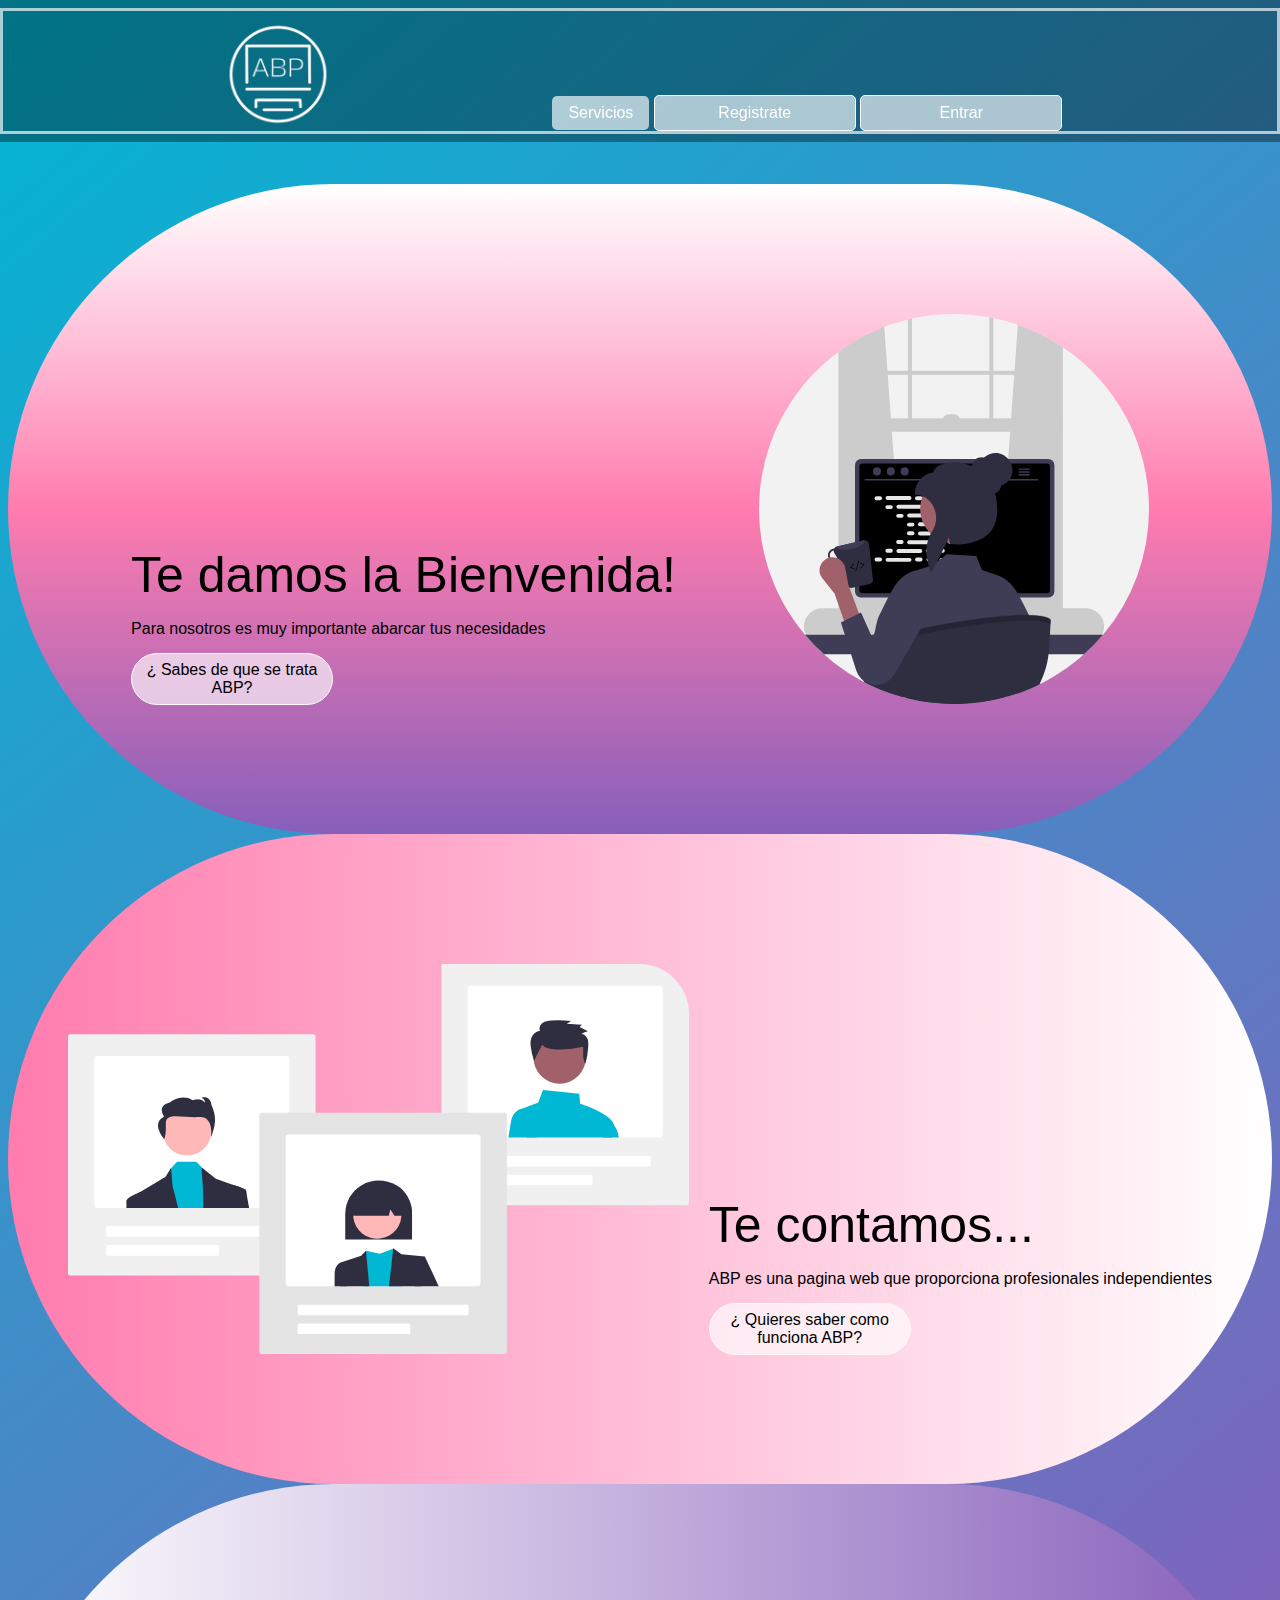
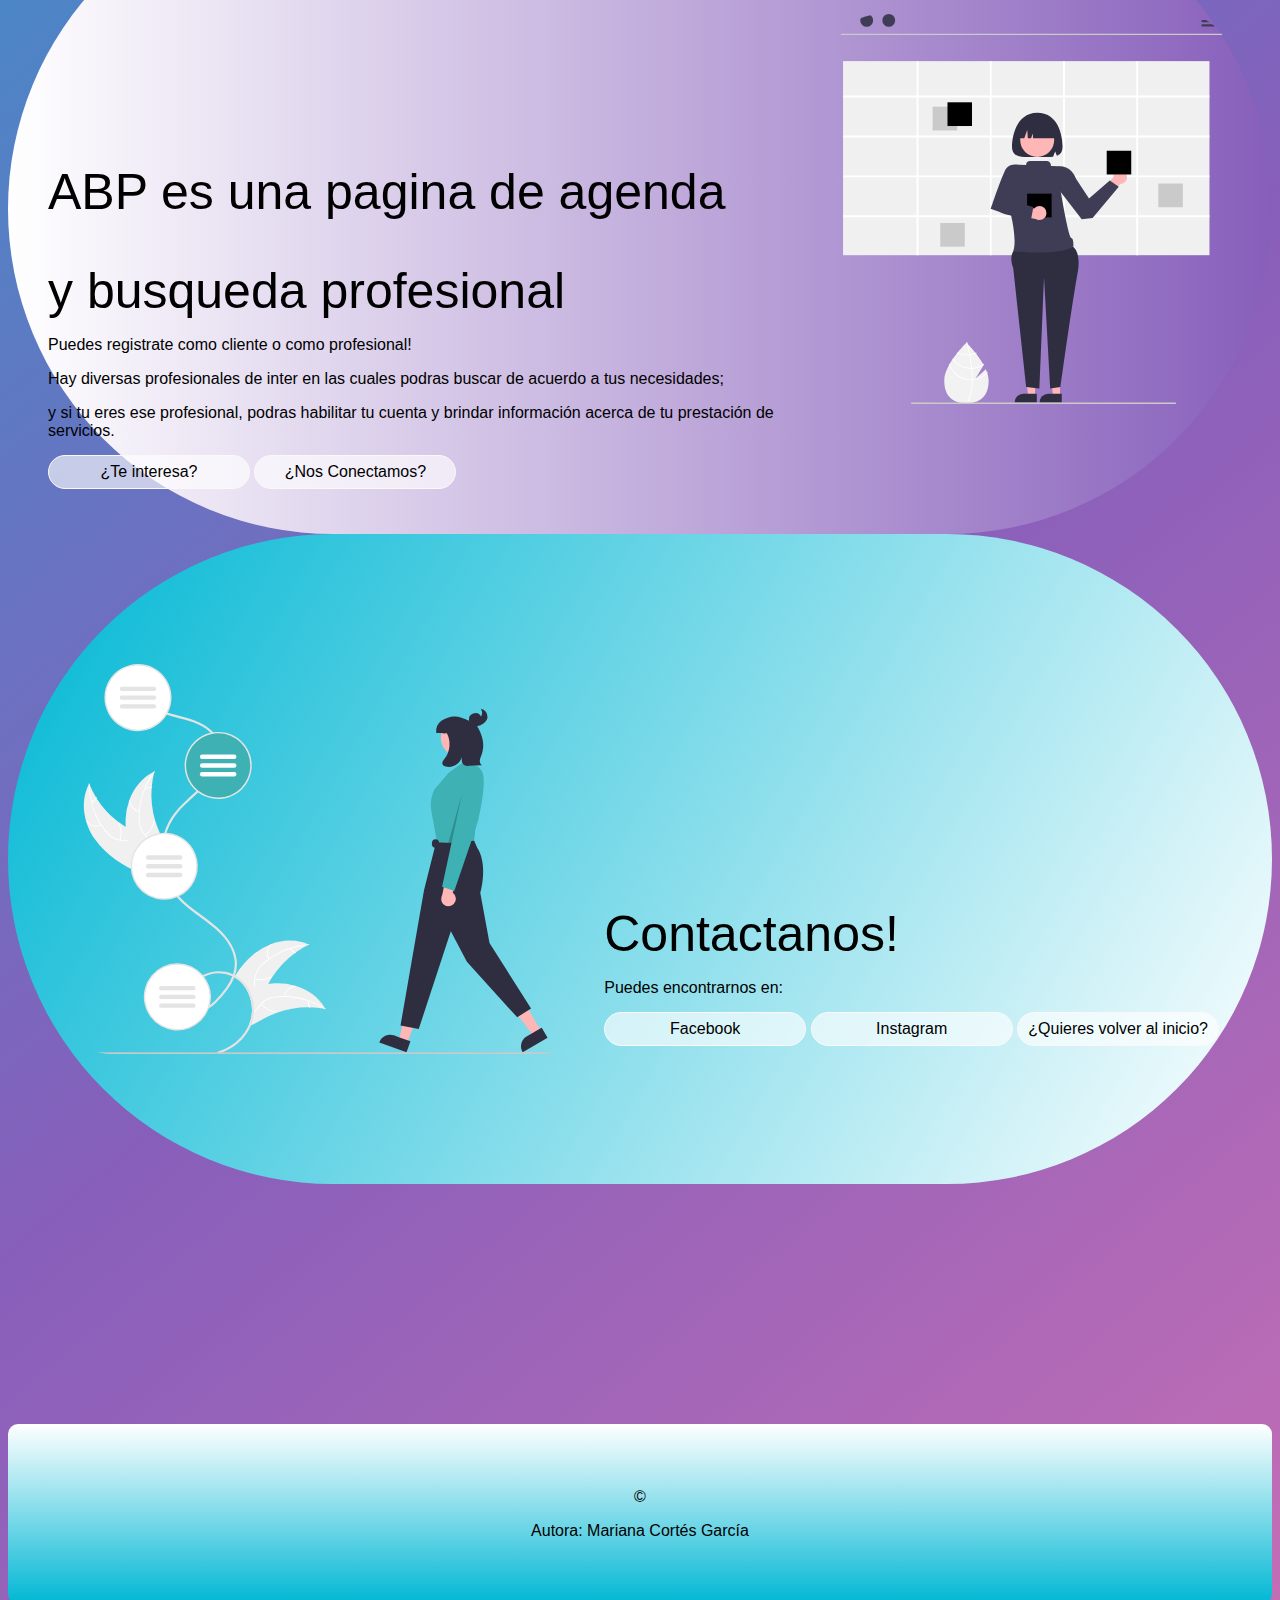
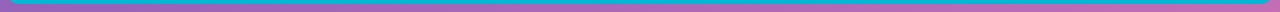
<file: index.html>
<!DOCTYPE html>
<html lang="es">
<head>
    <meta charset="UTF-8">
    <meta http-equiv="X-UA-Compatible" content="IE=edge">
    <meta name="viewport" content="width=device-width, initial-scale=1.0">
    <title>Proyecto</title>
    <link rel="stylesheet" href="css/estilo.css" type="text/css">
    <link rel="preconnect" href="https://fonts.googleapis.com">
    <script src="js/scrollreveal.js"></script>
    <link rel="stylesheet" href="css/ingreso.css">
</head>
<body>
    <header class="cabecera">
        <div id="logo">
            <img id="imagen"src="IMG/3.1.png" />
            <span class="menu">Ver menú</span>
            <nav class="navegador">
                <ul class="mostrar">
                    <li><a href="html/servicios.html">Servicios</a></li>
                    <li class="registro-abrir">Registrate</li>
                    <li class="cta">Entrar</li>
                </ul>

            </nav>
        </div> 
    </header>
    <section id="sec1">
        <div class="contenedor-texto">
            <h2>Te damos la Bienvenida!</h2>
            <p>Para nosotros es muy importante abarcar tus necesidades</p>
            <a href="#sec2">¿ Sabes de que se trata ABP?</a>
        </div>
        <img src="IMG/bienvenida.svg"/>
    </section>

    <section id="sec2">
        <img src="IMG/perfil.svg"/>
        <div class="contenedor-texto">
            <h2>Te contamos...</h2>
            <p>ABP es una pagina web que proporciona profesionales independientes</p>
            <a href="#sec3">¿ Quieres saber como funciona ABP?</a>
        </div>
        
    </section>

    <section id="sec3">
        <div class="contenedor-texto">
            <h2>ABP es una pagina de agenda </h2>
            <h2>y busqueda profesional</h2>
            <p>Puedes registrate como cliente o como profesional!</p>
            <p>Hay diversas profesionales de inter en las cuales podras buscar de acuerdo a tus necesidades;</p> 
            <p>y si tu eres ese profesional, podras habilitar tu cuenta y brindar información acerca de tu prestación de servicios.
            </p>
            <a href="html/registro.html">¿Te interesa?</a>
            <a href="#sec4">¿Nos Conectamos?</a>
        </div>
        <img src="IMG/calen.svg"/>
    </section>
    <section id="sec4">
        <img src="IMG/ir.svg"/>
        <div class="contenedor-texto">
            <h2>Contactanos!</h2>
            <p>Puedes encontrarnos en:</p>
            <a href="https://www.facebook.com/">Facebook</a>
            <a href="https://www.instagram.com/">Instagram</a>
            <a href="#sec1">¿Quieres volver al inicio?</a>
        </div>
    </section>
    <div class="contenedor-modal">
        <div class="modal modal-cerrar">
            <p class="cerrar">X</p>
            <div class="modal-textos">
                <div class="body-contenedor">
                    <div class="contenedor-sesion">
                        <div class="divisor">
                            <div class="contenedor-icono">
                                <i class="far fa-address-card"></i>
                            </div>
                        </div>
                        <div class="seccion">
                            <div class="titulo-seccion">
                                <h5>Iniciar sesión</h5>
                            </div>
                            <div class="inciar-con">
                                <div class="form-boton">
                                    <button type="submit" class="btn-form facebook">
                                        <i class="fab fa-facebook-square"></i>
                                        facebook
                                    </button>
                                </div>
                                <div class="form-boton">
                                    <button type="submit" class="btn-form google">
                                        <i class="fab fa-google"></i>
                                        Google
                                    </button>
                                </div>
                            </div>
                            <form class="form-secion" action="#" method="post" accept-charset="utf-8">
                                <div class="form-input">
                                    <input type="email" placeholder="Correo">
                                    <div class="icono">
                                        <i class="fas fa-envelope"></i>
                                    </div>
                                </div>
                                <div class="form-input">
                                    <input type="password" placeholder="Cotraseña" minlength="8">
                                    <div class="icono">
                                        <i class="fas fa-unlock"></i>
                                    </div>
                                </div>
                                <div class="form-boton">
                                    <a class="btn-form iniciar" href="html/eleccion.html">
                                
                                        Iniciar
                                    </a>
                                </div>
                            </form>
                        </div>
                    </div>
                </div>
            </div>
        </div>
    </div>
    <div class="contenedor-registro">
        <div class="registro registro-cerrar">
            <p class="recerrar">X</p>
            <div class="modal-textos">
                <div class="body-contenedor">
                    <div class="contenedor-sesion">
                        <div class="divisor">
                            <div class="contenedor-icono">
                                <i class="far fa-address-card"></i>
                            </div>
                        </div>
                        <div class="seccion">
                            <div class="titulo-seccion">
                                <h5>Registrar</h5>
                            </div>
                            <form autocomplete="off" class="form-secion" action="#" method="post"
                                accept-charset="utf-8">
                                <div class="form-input">
                                    <input type="text" placeholder="Nombre" pattern="[A-Za-z0-9 ]{1,30}">
                                    <div class="icono">
                                        <i class="fas fa-user"></i>
                                    </div>
                                </div>
                                <div class="form-input">
                                    <input type="email" placeholder="Correo">
                                    <div class="icono">
                                        <i class="fas fa-envelope"></i>
                                    </div>
                                </div>
                                <div class="form-input">
                                    <input type="password" placeholder="Cotraseña" minlength="8">
                                    <div class="icono">
                                        <i class="fas fa-unlock"></i>
                                    </div>
                                </div>
                                <div class="form-input">
                                    <input type="password" placeholder="Repetir Cotraseña" minlength="8">
                                    <div class="icono">
                                        <i class="fas fa-unlock"></i>
                                    </div>
                                </div>
                                <div class="form-terminos">
                                    <input type="checkbox" id="acepto" value="">
                                    <span>
                                        Aceptar los
                                        <a href="#" title="">términos</a> y
                                        <a href="#" title="">condiciones</a>
                                    </span>
                                </div>
                                <div class="form-boton">
                                    <a class="btn-form registro" href="html/agradecimientos.html"></a>
                                </div>
                            </form>
                        </div>
                    </div>
                </div>

            </div>
        </div>
    </div>
    <footer class="pie">
        <div clas="contenedor">

            <p> © </p>
            <p>Autora: Mariana Cortés García</p>
        </div>

    </footer>
    <script src="https://code.jquery.com/jquery-3.6.0.min.js"></script>
    <script src="js/script.js"></script>
    <script src="js/index.js"></script>
    
</body>
</html>
</file>
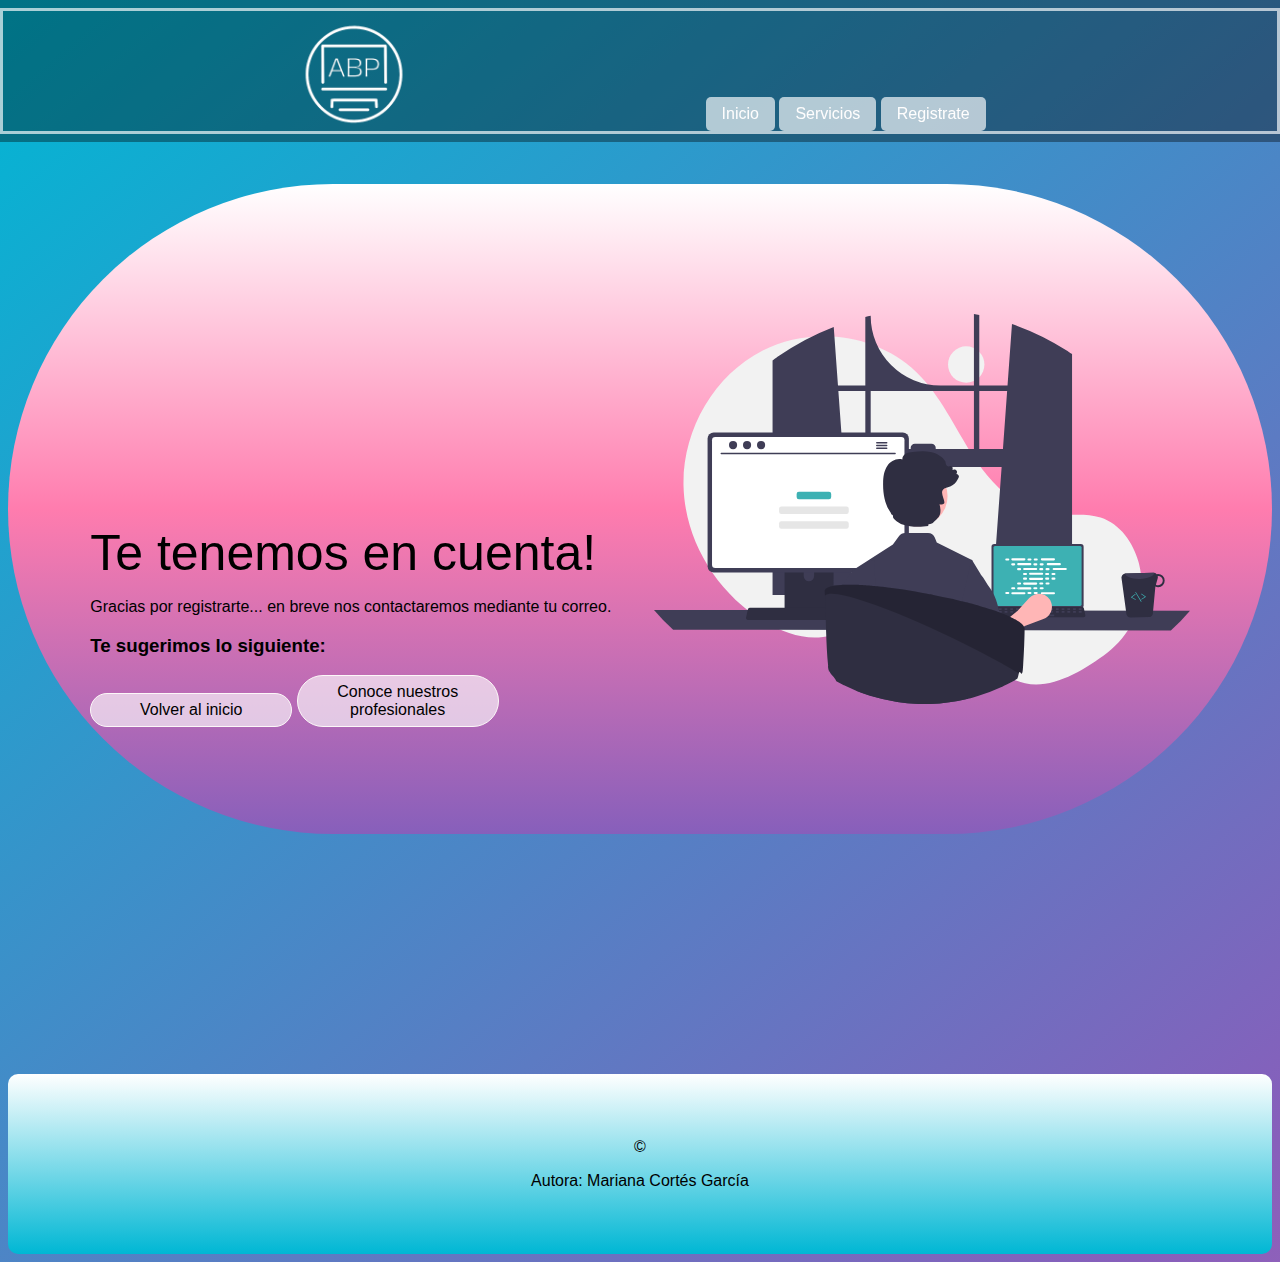
<file: html/agradecimientos.html>
<!DOCTYPE html>
<html lang="es">
<head>
    <meta charset="UTF-8">
    <meta http-equiv="X-UA-Compatible" content="IE=edge">
    <meta name="viewport" content="width=device-width, initial-scale=1.0">
    <title>Proyecto</title>
    <link rel="stylesheet" href="../css/estilo.css" type="text/css">
    <link rel="preconnect" href="https://fonts.googleapis.com">
    <script src="../js/scrollreveal.js"></script>
</head>
<body>
    <header class="cabecera">
        <div id="logo">
            <img id="imagen"src="../IMG/3.1.png" />
            <span class="menu">Ver menú</span>
            <nav class="navegador">
                <ul class="mostrar">
                    <li><a href="../index.html">Inicio</a></li>
                    <li><a href="servicios.html">Servicios</a></li>
                    <li><a href="registro.html">Registrate</a></li>
                    
                </ul>

            </nav>
            
        </div> 
    </header>
    <section id="sec1">
        <div class="contenedor-texto">
            <h2>Te tenemos en cuenta!</h2>
            <p>Gracias por registrarte... en breve nos contactaremos mediante tu correo.</p>
            <h3>Te sugerimos lo siguiente:
            </h3>
            <a href="../index.html">Volver al inicio</a>
            <a href="servicios.html">Conoce nuestros profesionales</a>
        </div>
        <img src="../IMG/registrar.svg"/>
    </section>
    <div class="contenedor-modal">
        <div class="modal modal-cerrar">
            <p class="cerrar">X</p>
            <img class="imagen-modal" src="../IMG/ingreso.svg">
            <div class="modal-textos">
                <h2>Ingresa Sesion</h2>
                <nav class="navegadorlogin">
                    <ul class="login">
                        <li>
                            <div class="formulario2" id="formulariocorreo2">
                                <label for="correo" class="formulariolabel2">Correo Electrónico</label>
                                <div class="formularioinput2">
                                    <input type="email" class="formulario2input2" name="correo2" id="correo2"
                                        placeholder="email@email.com">
                                    <i class="formulariovalidacion2 fas fa-times-circle"></i>
    
                                </div>
                                <p class="formularioerror2">El correo no esta registrado.</p>
    
                            </div>
                        </li>
                        <li>
                            <div class="formulario2" id="formulariopassword2">
                                <label for="password" class="formulariolabel2">Contraseña</label>
                                <div class="formularioinput2">
                                    <input type="password2" class="formulario2input2" name="password2" id="password2">
                                    <i class="formulariovalidacion2 fas fa-times-circle"></i>
    
                                </div>
                                <p class="formularioerror2">La contraseña o el usuario no son correctos.</p>
    
                            </div>
                        </li>
                        <li>
                            <div class="formulario2" id="terminos2">
                                <label class="formulariolabel2">
                                    <a class="formularioterminos2" href="registro.html">Crearme una cuenta</a>
                                    <a class="formularioenviar22" href="eleccion.html">Entrar</a>
                                </label>
                            </div>
                        </li>
                    </ul>
    
                </nav>
            </div>
        </div>
    </div>

    <footer class="pie">
        <div clas="contenedor">

            <p> © </p>
            <p>Autora: Mariana Cortés García</p>
        </div>

    </footer>
    <script src="https://code.jquery.com/jquery-3.6.0.min.js"></script>
    <script src="../js/script.js"></script>
    
</body>
</html>
</file>
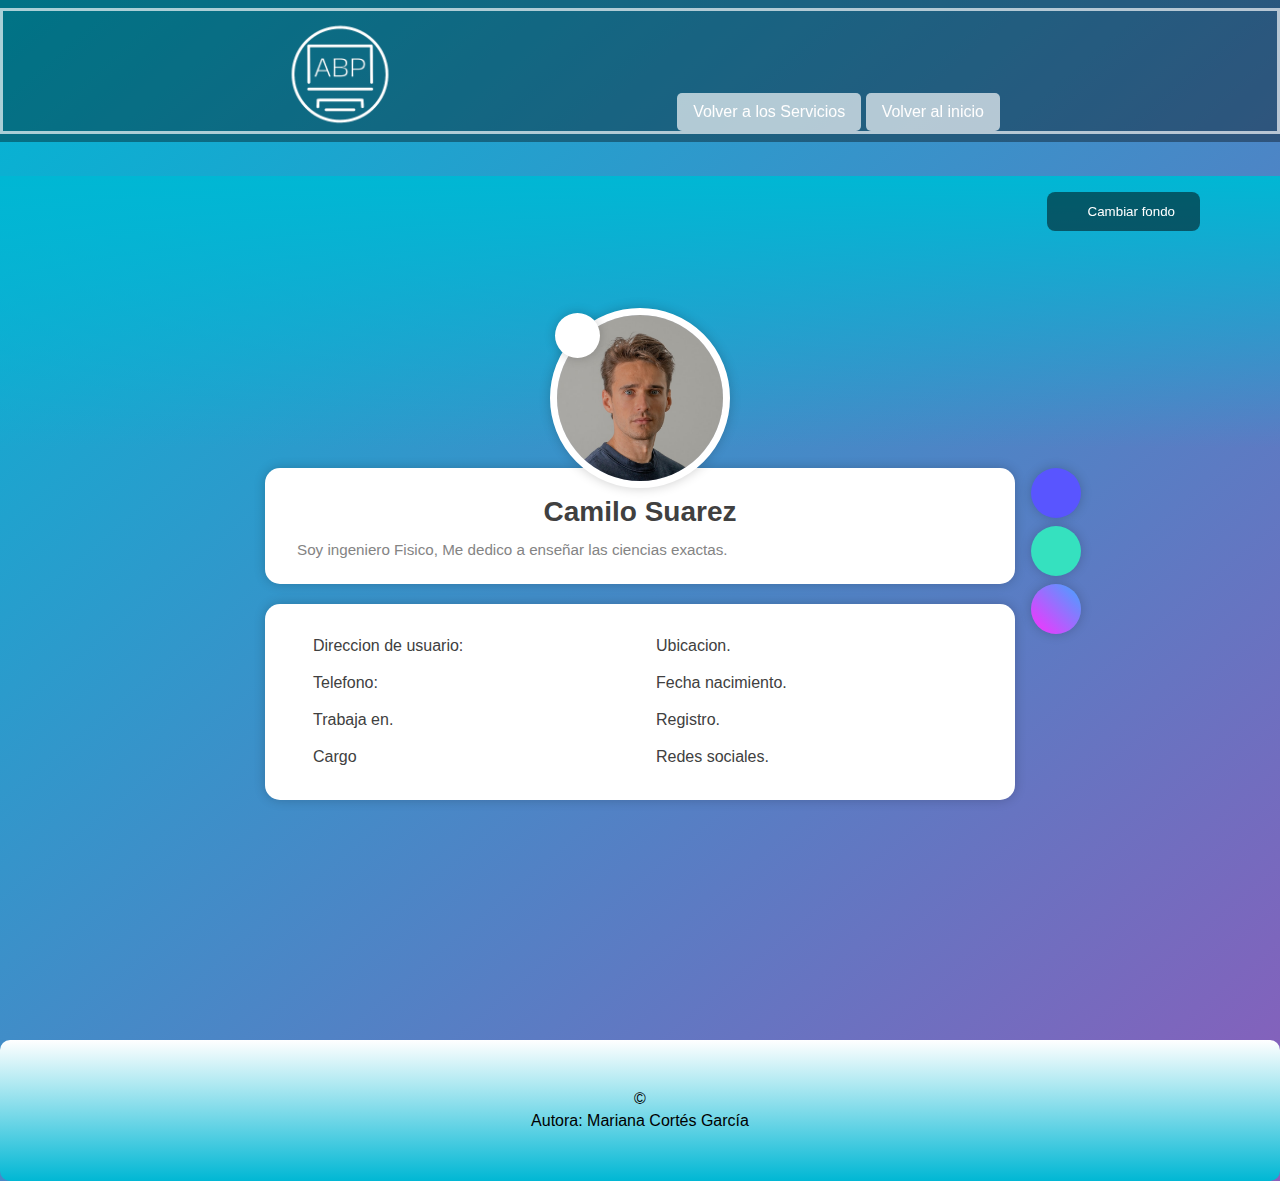
<file: html/perfilprofesional1.html>
<!DOCTYPE html>
<html lang="es">

<head>
    <meta charset="UTF-8">
    <meta name="viewport" content="width=device-width, initial-scale=1.0">
    <title>Proyecto</title>
    <link rel="stylesheet" type="text/css" href="https://necolas.github.io/normalize.css/8.0.1/normalize.css">
    <link rel="stylesheet" href="https://pro.fontawesome.com/releases/v5.10.0/css/all.css"
        integrity="sha384-AYmEC3Yw5cVb3ZcuHtOA93w35dYTsvhLPVnYs9eStHfGJvOvKxVfELGroGkvsg+p" crossorigin="anonymous" />
    <link rel="stylesheet" href="../css/estilo.css">
</head>

<body>

    <style type="text/css">
        html {
            -webkit-text-size-adjust: 100%;
            -ms-text-size-adjust: 100%;
            text-size-adjust: 100%;
            line-height: 1.4;
        }


        * {
            margin: 0;
            padding: 0;
            -webkit-box-sizing: border-box;
            -moz-box-sizing: border-box;
            box-sizing: border-box;
        }

        body {
            color: #404040;
            font-family: "Arial", Segoe UI, Tahoma, sans-serifl, Helvetica Neue, Helvetica;
        }


        .seccion-perfil-usuario .perfil-usuario-body,
        .seccion-perfil-usuario {
            display: flex;
            flex-wrap: wrap;
            flex-direction: column;
            align-items: center;
        }

        .seccion-perfil-usuario .perfil-usuario-header {
            width: 100%;
            display: flex;
            justify-content: center;
            background: linear-gradient(#00B7D4, transparent);
            margin-bottom: 1.25rem;
        }

        .seccion-perfil-usuario .perfil-usuario-portada {
            display: block;
            position: relative;
            width: 90%;
            height: 17rem;
            border-radius: 0 0 20px 20px;
        }

        .seccion-perfil-usuario .perfil-usuario-portada .boton-portada {
            position: absolute;
            top: 1rem;
            right: 1rem;
            border: 0;
            border-radius: 8px;
            padding: 12px 25px;
            background-color: rgba(0, 0, 0, .5);
            color: #fff;
            cursor: pointer;
        }

        .seccion-perfil-usuario .perfil-usuario-portada .boton-portada i {
            margin-right: 1rem;
        }

        .seccion-perfil-usuario .perfil-usuario-avatar {
            display: flex;
            max-width: 180px;
            max-height: 180px;
            align-items: center;
            justify-content: center;
            border: 7px solid #FFFFFF;
            background-color: #DFE5F2;
            border-radius: 50%;
            box-shadow: 0 0 12px rgba(0, 0, 0, .2);
            position: absolute;
            bottom: -40px;
            left: calc(50% - 90px);
            z-index: 1;
        }

        .seccion-perfil-usuario .perfil-usuario-avatar img {
            width: 100%;
            position: relative;
            border-radius: 50%;
        }

        .seccion-perfil-usuario .perfil-usuario-avatar .boton-avatar {
            position: absolute;
            left: -2px;
            top: -2px;
            border: 0;
            background-color: #fff;
            box-shadow: 0 0 12px rgba(0, 0, 0, .2);
            width: 45px;
            height: 45px;
            border-radius: 50%;
            cursor: pointer;
        }

        .seccion-perfil-usuario .perfil-usuario-body {
            width: 70%;
            position: relative;
            max-width: 750px;
        }

        .seccion-perfil-usuario .perfil-usuario-body .titulo {
            display: block;
            width: 100%;
            font-size: 1.75em;
            margin-bottom: 0.5rem;
        }

        .seccion-perfil-usuario .perfil-usuario-body .texto {
            color: #848484;
            font-size: 0.95em;
        }

        .seccion-perfil-usuario .perfil-usuario-footer,
        .seccion-perfil-usuario .perfil-usuario-bio {
            display: flex;
            flex-wrap: wrap;
            padding: 1.5rem 2rem;
            box-shadow: 0 0 12px rgba(0, 0, 0, .2);
            background-color: #fff;
            border-radius: 15px;
            width: 100%;
        }

        .seccion-perfil-usuario .perfil-usuario-bio {
            margin-bottom: 1.25rem;
            text-align: center;
        }

        .seccion-perfil-usuario .lista-datos {
            width: 50%;
            list-style: none;
        }

        .seccion-perfil-usuario .lista-datos li {
            padding: 5px 0;
        }

        .seccion-perfil-usuario .lista-datos li>.icono {
            margin-right: 1rem;
            font-size: 1.2rem;
            vertical-align: middle;
        }

        .seccion-perfil-usuario .redes-sociales {
            position: absolute;
            right: calc(0px - 50px - 1rem);
            top: 0;
            display: flex;
            flex-direction: column;
        }

        .seccion-perfil-usuario .redes-sociales .boton-redes {
            border: 0;
            background-color: #fff;
            text-decoration: none;
            display: inline-flex;
            align-items: center;
            justify-content: center;
            width: 50px;
            height: 50px;
            border-radius: 50%;
            color: #fff;
            box-shadow: 0 0 12px rgba(0, 0, 0, .2);
            font-size: 1.3rem;
        }

        .seccion-perfil-usuario .redes-sociales .boton-redes+.boton-redes {
            margin-top: .5rem;
        }

        .seccion-perfil-usuario .boton-redes.facebook {
            background-color: #5955FF;
        }

        .seccion-perfil-usuario .boton-redes.twitter {
            background-color: #35E1BF;
        }

        .seccion-perfil-usuario .boton-redes.instagram {
            background: linear-gradient(45deg, #FF2DFD, #40A7FF);
        }

        /* adactacion a dispositivos */
        @media (max-width: 750px) {
            .seccion-perfil-usuario .lista-datos {
                width: 100%;
            }

            .seccion-perfil-usuario .perfil-usuario-portada,
            .seccion-perfil-usuario .perfil-usuario-body {
                width: 95%;
            }

            .seccion-perfil-usuario .redes-sociales {
                position: relative;
                flex-direction: row;
                width: 100%;
                left: 0;
                text-align: center;
                margin-top: 1rem;
                margin-bottom: 1rem;
                align-items: center;
                justify-content: center
            }

            .seccion-perfil-usuario .redes-sociales .boton-redes+.boton-redes {
                margin-left: 1rem;
                margin-top: 0;
            }
        }
    </style>
    <header class="cabecera">
        <div id="logo">
            <img id="imagen" src="../IMG/3.1.png" />
            <span class="menu">Ver menú</span>
            <nav class="navegador">

                <ul class="mostrar">
                    <li><a href="servicios.html">Volver a los Servicios</a></li>

                    <li><a href="../index.html">Volver al inicio</a></li>
                </ul>


            </nav>

        </div>
    </header>
    <div class="seccion-perfil-usuario">
        <div class="perfil-usuario-header">
            <div class="perfil-usuario-portada">
                <div class="perfil-usuario-avatar">
                    <img src="../IMG/personal/creacion1creacion8creacion.jpeg" alt="img-avatar">
                    <button type="button" class="boton-avatar">
                        <i class="far fa-image"></i>
                    </button>
                </div>
                <button type="button" class="boton-portada">
                    <i class="far fa-image"></i> Cambiar fondo
                </button>
            </div>
        </div>
        <div class="perfil-usuario-body">
            <div class="perfil-usuario-bio">
                <h3 class="titulo">Camilo Suarez</h3>
                <p class="texto">Soy ingeniero Fisico, Me dedico a enseñar las ciencias exactas.</p>
            </div>
            <div class="perfil-usuario-footer">
                <ul class="lista-datos">
                    <li><i class="icono fas fa-map-signs"></i> Direccion de usuario:</li>
                    <li><i class="icono fas fa-phone-alt"></i> Telefono:</li>
                    <li><i class="icono fas fa-briefcase"></i> Trabaja en.</li>
                    <li><i class="icono fas fa-building"></i> Cargo</li>
                </ul>
                <ul class="lista-datos">
                    <li><i class="icono fas fa-map-marker-alt"></i> Ubicacion.</li>
                    <li><i class="icono fas fa-calendar-alt"></i> Fecha nacimiento.</li>
                    <li><i class="icono fas fa-user-check"></i> Registro.</li>
                    <li><i class="icono fas fa-share-alt"></i> Redes sociales.</li>
                </ul>
            </div>
            <div class="redes-sociales">
                <a href="" class="boton-redes facebook fab fa-facebook-f"><i class="fa-brands fa-linkedin-in"></i></a>
                <a href="" class="boton-redes twitter fab fa-twitter"><i class="icon-twitter"></i></a>
                <a href="" class="boton-redes instagram fab fa-instagram"><i class="icon-instagram"></i></a>
            </div>
        </div>
    </div>
    <style>
        .mensaje a {
            color: inherit;
            margin-right: .5rem;
            display: inline-block;
        }

        .mensaje a:hover {
            color: #309B76;
            transform: scale(1.4)
        }
    </style>

    <footer class="pie">
        <div clas="contenedor">

            <p> © </p>
            <p>Autora: Mariana Cortés García</p>
        </div>

    </footer>
</body>

</html>
</file>
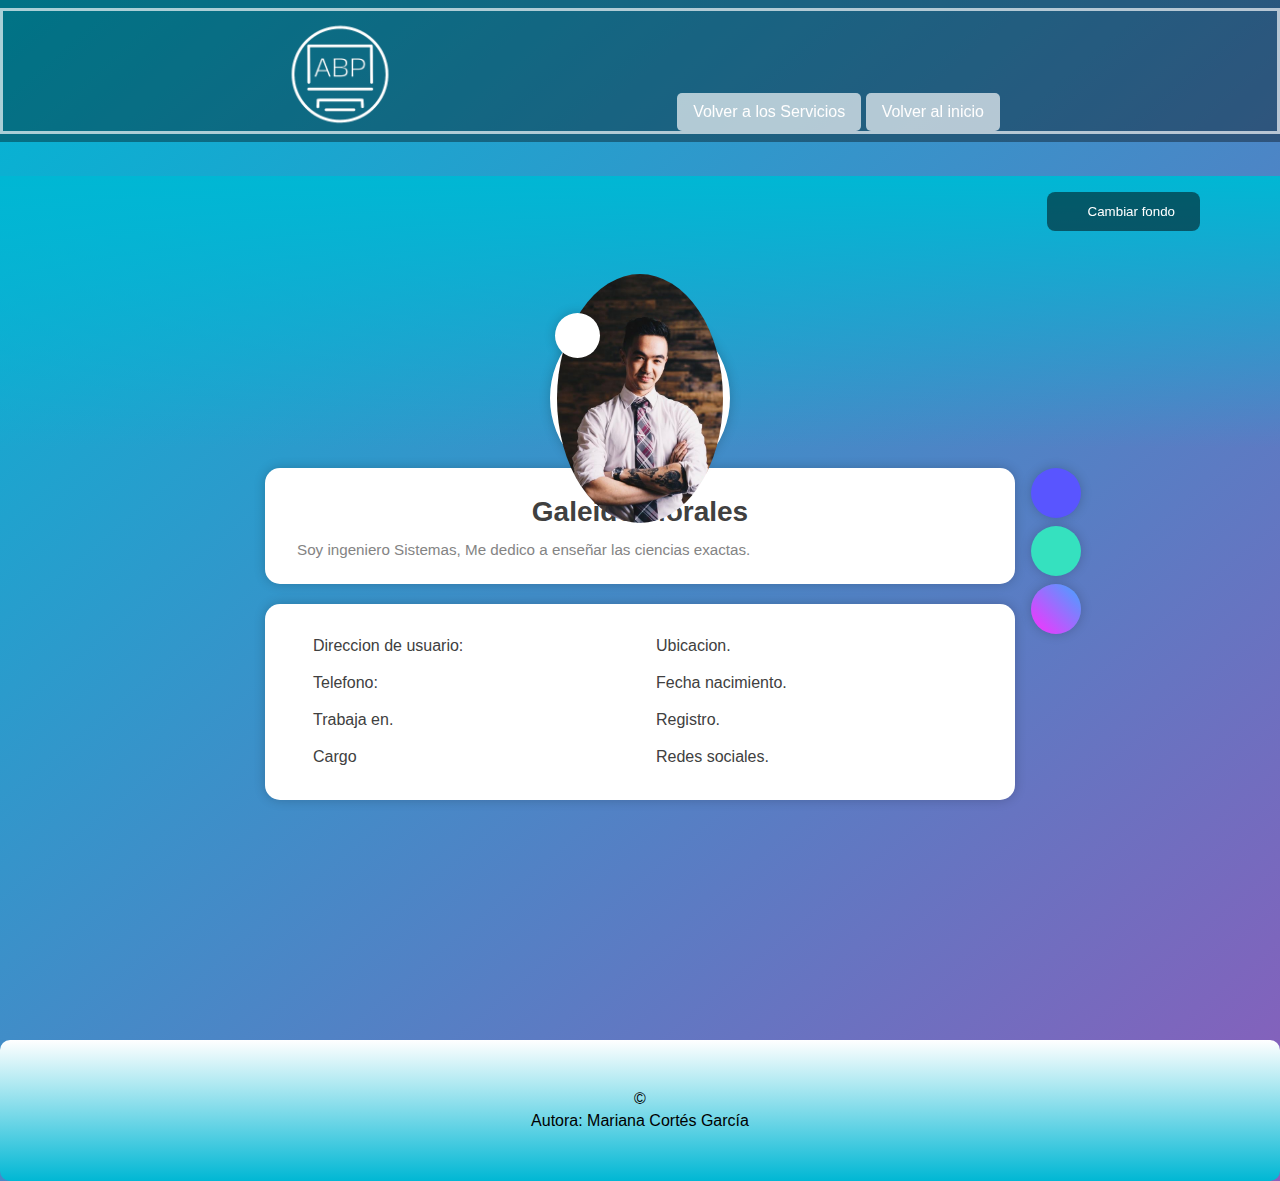
<file: html/perfilprofesional2.html>
<!DOCTYPE html>
<html lang="es">

<head>
    <meta charset="UTF-8">
    <meta name="viewport" content="width=device-width, initial-scale=1.0">
    <title>Proyecto</title>
    <link rel="stylesheet" type="text/css" href="https://necolas.github.io/normalize.css/8.0.1/normalize.css">
    <link rel="stylesheet" href="https://pro.fontawesome.com/releases/v5.10.0/css/all.css"
        integrity="sha384-AYmEC3Yw5cVb3ZcuHtOA93w35dYTsvhLPVnYs9eStHfGJvOvKxVfELGroGkvsg+p" crossorigin="anonymous" />
    <link rel="stylesheet" href="../css/estilo.css">
</head>

<body>

    <style type="text/css">
        html {
            -webkit-text-size-adjust: 100%;
            -ms-text-size-adjust: 100%;
            text-size-adjust: 100%;
            line-height: 1.4;
        }


        * {
            margin: 0;
            padding: 0;
            -webkit-box-sizing: border-box;
            -moz-box-sizing: border-box;
            box-sizing: border-box;
        }

        body {
            color: #404040;
            font-family: "Arial", Segoe UI, Tahoma, sans-serifl, Helvetica Neue, Helvetica;
        }


        .seccion-perfil-usuario .perfil-usuario-body,
        .seccion-perfil-usuario {
            display: flex;
            flex-wrap: wrap;
            flex-direction: column;
            align-items: center;
        }

        .seccion-perfil-usuario .perfil-usuario-header {
            width: 100%;
            display: flex;
            justify-content: center;
            background: linear-gradient(#00B7D4, transparent);
            margin-bottom: 1.25rem;
        }

        .seccion-perfil-usuario .perfil-usuario-portada {
            display: block;
            position: relative;
            width: 90%;
            height: 17rem;
            border-radius: 0 0 20px 20px;
        }

        .seccion-perfil-usuario .perfil-usuario-portada .boton-portada {
            position: absolute;
            top: 1rem;
            right: 1rem;
            border: 0;
            border-radius: 8px;
            padding: 12px 25px;
            background-color: rgba(0, 0, 0, .5);
            color: #fff;
            cursor: pointer;
        }

        .seccion-perfil-usuario .perfil-usuario-portada .boton-portada i {
            margin-right: 1rem;
        }

        .seccion-perfil-usuario .perfil-usuario-avatar {
            display: flex;
            max-width: 180px;
            max-height: 180px;
            align-items: center;
            justify-content: center;
            border: 7px solid #FFFFFF;
            background-color: #DFE5F2;
            border-radius: 50%;
            box-shadow: 0 0 12px rgba(0, 0, 0, .2);
            position: absolute;
            bottom: -40px;
            left: calc(50% - 90px);
            z-index: 1;
        }

        .seccion-perfil-usuario .perfil-usuario-avatar img {
            width: 100%;
            position: relative;
            border-radius: 50%;
        }

        .seccion-perfil-usuario .perfil-usuario-avatar .boton-avatar {
            position: absolute;
            left: -2px;
            top: -2px;
            border: 0;
            background-color: #fff;
            box-shadow: 0 0 12px rgba(0, 0, 0, .2);
            width: 45px;
            height: 45px;
            border-radius: 50%;
            cursor: pointer;
        }

        .seccion-perfil-usuario .perfil-usuario-body {
            width: 70%;
            position: relative;
            max-width: 750px;
        }

        .seccion-perfil-usuario .perfil-usuario-body .titulo {
            display: block;
            width: 100%;
            font-size: 1.75em;
            margin-bottom: 0.5rem;
        }

        .seccion-perfil-usuario .perfil-usuario-body .texto {
            color: #848484;
            font-size: 0.95em;
        }

        .seccion-perfil-usuario .perfil-usuario-footer,
        .seccion-perfil-usuario .perfil-usuario-bio {
            display: flex;
            flex-wrap: wrap;
            padding: 1.5rem 2rem;
            box-shadow: 0 0 12px rgba(0, 0, 0, .2);
            background-color: #fff;
            border-radius: 15px;
            width: 100%;
        }

        .seccion-perfil-usuario .perfil-usuario-bio {
            margin-bottom: 1.25rem;
            text-align: center;
        }

        .seccion-perfil-usuario .lista-datos {
            width: 50%;
            list-style: none;
        }

        .seccion-perfil-usuario .lista-datos li {
            padding: 5px 0;
        }

        .seccion-perfil-usuario .lista-datos li>.icono {
            margin-right: 1rem;
            font-size: 1.2rem;
            vertical-align: middle;
        }

        .seccion-perfil-usuario .redes-sociales {
            position: absolute;
            right: calc(0px - 50px - 1rem);
            top: 0;
            display: flex;
            flex-direction: column;
        }

        .seccion-perfil-usuario .redes-sociales .boton-redes {
            border: 0;
            background-color: #fff;
            text-decoration: none;
            display: inline-flex;
            align-items: center;
            justify-content: center;
            width: 50px;
            height: 50px;
            border-radius: 50%;
            color: #fff;
            box-shadow: 0 0 12px rgba(0, 0, 0, .2);
            font-size: 1.3rem;
        }

        .seccion-perfil-usuario .redes-sociales .boton-redes+.boton-redes {
            margin-top: .5rem;
        }

        .seccion-perfil-usuario .boton-redes.facebook {
            background-color: #5955FF;
        }

        .seccion-perfil-usuario .boton-redes.twitter {
            background-color: #35E1BF;
        }

        .seccion-perfil-usuario .boton-redes.instagram {
            background: linear-gradient(45deg, #FF2DFD, #40A7FF);
        }

        /* adactacion a dispositivos */
        @media (max-width: 750px) {
            .seccion-perfil-usuario .lista-datos {
                width: 100%;
            }

            .seccion-perfil-usuario .perfil-usuario-portada,
            .seccion-perfil-usuario .perfil-usuario-body {
                width: 95%;
            }

            .seccion-perfil-usuario .redes-sociales {
                position: relative;
                flex-direction: row;
                width: 100%;
                left: 0;
                text-align: center;
                margin-top: 1rem;
                margin-bottom: 1rem;
                align-items: center;
                justify-content: center
            }

            .seccion-perfil-usuario .redes-sociales .boton-redes+.boton-redes {
                margin-left: 1rem;
                margin-top: 0;
            }
        }
    </style>
    <header class="cabecera">
        <div id="logo">
            <img id="imagen" src="../IMG/3.1.png" />
            <span class="menu">Ver menú</span>
            <nav class="navegador">

                <ul class="mostrar">
                    <li><a href="servicios.html">Volver a los Servicios</a></li>

                    <li><a href="../index.html">Volver al inicio</a></li>
                </ul>


            </nav>

        </div>
    </header>
    <div class="seccion-perfil-usuario">
        <div class="perfil-usuario-header">
            <div class="perfil-usuario-portada">
                <div class="perfil-usuario-avatar">
                    <img src="../IMG/personal/creacion6creacion.jpeg" alt="img-avatar">
                    <button type="button" class="boton-avatar">
                        <i class="far fa-image"></i>
                    </button>
                </div>
                <button type="button" class="boton-portada">
                    <i class="far fa-image"></i> Cambiar fondo
                </button>
            </div>
        </div>
        <div class="perfil-usuario-body">
            <div class="perfil-usuario-bio">
                <h3 class="titulo">Galeido Morales</h3>
                <p class="texto">Soy ingeniero Sistemas, Me dedico a enseñar las ciencias exactas.</p>
            </div>
            <div class="perfil-usuario-footer">
                <ul class="lista-datos">
                    <li><i class="icono fas fa-map-signs"></i> Direccion de usuario:</li>
                    <li><i class="icono fas fa-phone-alt"></i> Telefono:</li>
                    <li><i class="icono fas fa-briefcase"></i> Trabaja en.</li>
                    <li><i class="icono fas fa-building"></i> Cargo</li>
                </ul>
                <ul class="lista-datos">
                    <li><i class="icono fas fa-map-marker-alt"></i> Ubicacion.</li>
                    <li><i class="icono fas fa-calendar-alt"></i> Fecha nacimiento.</li>
                    <li><i class="icono fas fa-user-check"></i> Registro.</li>
                    <li><i class="icono fas fa-share-alt"></i> Redes sociales.</li>
                </ul>
            </div>
            <div class="redes-sociales">
                <a href="" class="boton-redes facebook fab fa-facebook-f"><i class="fa-brands fa-linkedin-in"></i></a>
                <a href="" class="boton-redes twitter fab fa-twitter"><i class="icon-twitter"></i></a>
                <a href="" class="boton-redes instagram fab fa-instagram"><i class="icon-instagram"></i></a>
            </div>
        </div>
    </div>
    <style>
        .mensaje a {
            color: inherit;
            margin-right: .5rem;
            display: inline-block;
        }

        .mensaje a:hover {
            color: #309B76;
            transform: scale(1.4)
        }
    </style>

    <footer class="pie">
        <div clas="contenedor">

            <p> © </p>
            <p>Autora: Mariana Cortés García</p>
        </div>

    </footer>
</body>

</html>
</file>
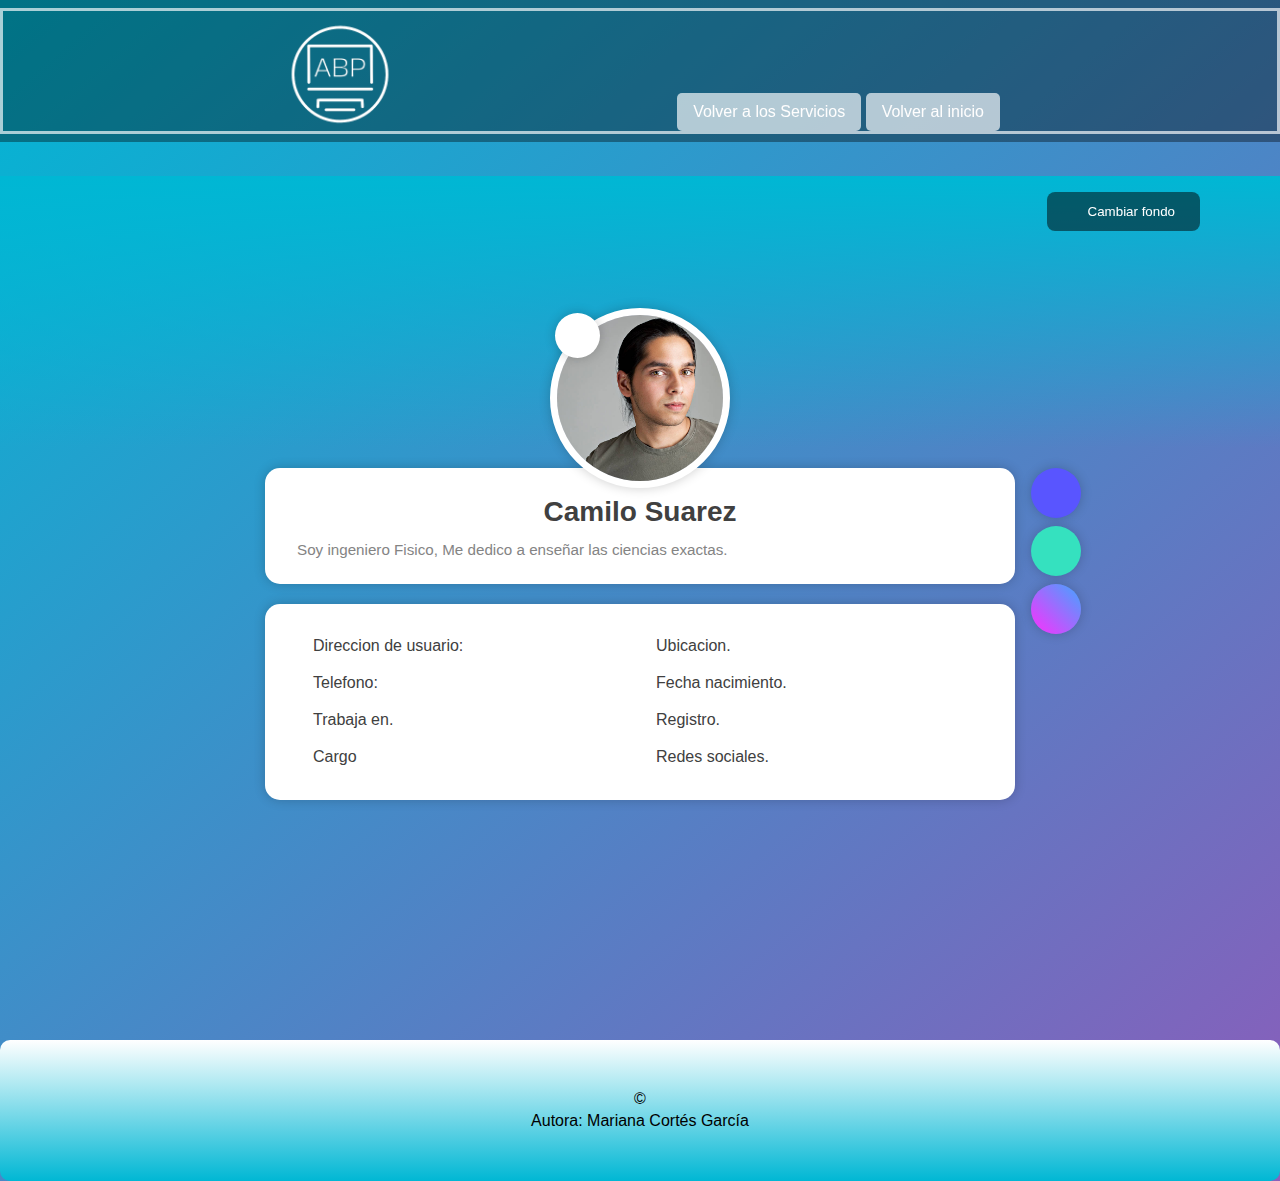
<file: html/perfilprofesional3.html>
<!DOCTYPE html>
<html lang="es">

<head>
    <meta charset="UTF-8">
    <meta name="viewport" content="width=device-width, initial-scale=1.0">
    <title>Proyecto</title>
    <link rel="stylesheet" type="text/css" href="https://necolas.github.io/normalize.css/8.0.1/normalize.css">
    <link rel="stylesheet" href="https://pro.fontawesome.com/releases/v5.10.0/css/all.css"
        integrity="sha384-AYmEC3Yw5cVb3ZcuHtOA93w35dYTsvhLPVnYs9eStHfGJvOvKxVfELGroGkvsg+p" crossorigin="anonymous" />
    <link rel="stylesheet" href="../css/estilo.css">
</head>

<body>

    <style type="text/css">
        html {
            -webkit-text-size-adjust: 100%;
            -ms-text-size-adjust: 100%;
            text-size-adjust: 100%;
            line-height: 1.4;
        }


        * {
            margin: 0;
            padding: 0;
            -webkit-box-sizing: border-box;
            -moz-box-sizing: border-box;
            box-sizing: border-box;
        }

        body {
            color: #404040;
            font-family: "Arial", Segoe UI, Tahoma, sans-serifl, Helvetica Neue, Helvetica;
        }


        .seccion-perfil-usuario .perfil-usuario-body,
        .seccion-perfil-usuario {
            display: flex;
            flex-wrap: wrap;
            flex-direction: column;
            align-items: center;
        }

        .seccion-perfil-usuario .perfil-usuario-header {
            width: 100%;
            display: flex;
            justify-content: center;
            background: linear-gradient(#00B7D4, transparent);
            margin-bottom: 1.25rem;
        }

        .seccion-perfil-usuario .perfil-usuario-portada {
            display: block;
            position: relative;
            width: 90%;
            height: 17rem;
            border-radius: 0 0 20px 20px;
        }

        .seccion-perfil-usuario .perfil-usuario-portada .boton-portada {
            position: absolute;
            top: 1rem;
            right: 1rem;
            border: 0;
            border-radius: 8px;
            padding: 12px 25px;
            background-color: rgba(0, 0, 0, .5);
            color: #fff;
            cursor: pointer;
        }

        .seccion-perfil-usuario .perfil-usuario-portada .boton-portada i {
            margin-right: 1rem;
        }

        .seccion-perfil-usuario .perfil-usuario-avatar {
            display: flex;
            max-width: 180px;
            max-height: 180px;
            align-items: center;
            justify-content: center;
            border: 7px solid #FFFFFF;
            background-color: #DFE5F2;
            border-radius: 50%;
            box-shadow: 0 0 12px rgba(0, 0, 0, .2);
            position: absolute;
            bottom: -40px;
            left: calc(50% - 90px);
            z-index: 1;
        }

        .seccion-perfil-usuario .perfil-usuario-avatar img {
            width: 100%;
            position: relative;
            border-radius: 50%;
        }

        .seccion-perfil-usuario .perfil-usuario-avatar .boton-avatar {
            position: absolute;
            left: -2px;
            top: -2px;
            border: 0;
            background-color: #fff;
            box-shadow: 0 0 12px rgba(0, 0, 0, .2);
            width: 45px;
            height: 45px;
            border-radius: 50%;
            cursor: pointer;
        }

        .seccion-perfil-usuario .perfil-usuario-body {
            width: 70%;
            position: relative;
            max-width: 750px;
        }

        .seccion-perfil-usuario .perfil-usuario-body .titulo {
            display: block;
            width: 100%;
            font-size: 1.75em;
            margin-bottom: 0.5rem;
        }

        .seccion-perfil-usuario .perfil-usuario-body .texto {
            color: #848484;
            font-size: 0.95em;
        }

        .seccion-perfil-usuario .perfil-usuario-footer,
        .seccion-perfil-usuario .perfil-usuario-bio {
            display: flex;
            flex-wrap: wrap;
            padding: 1.5rem 2rem;
            box-shadow: 0 0 12px rgba(0, 0, 0, .2);
            background-color: #fff;
            border-radius: 15px;
            width: 100%;
        }

        .seccion-perfil-usuario .perfil-usuario-bio {
            margin-bottom: 1.25rem;
            text-align: center;
        }

        .seccion-perfil-usuario .lista-datos {
            width: 50%;
            list-style: none;
        }

        .seccion-perfil-usuario .lista-datos li {
            padding: 5px 0;
        }

        .seccion-perfil-usuario .lista-datos li>.icono {
            margin-right: 1rem;
            font-size: 1.2rem;
            vertical-align: middle;
        }

        .seccion-perfil-usuario .redes-sociales {
            position: absolute;
            right: calc(0px - 50px - 1rem);
            top: 0;
            display: flex;
            flex-direction: column;
        }

        .seccion-perfil-usuario .redes-sociales .boton-redes {
            border: 0;
            background-color: #fff;
            text-decoration: none;
            display: inline-flex;
            align-items: center;
            justify-content: center;
            width: 50px;
            height: 50px;
            border-radius: 50%;
            color: #fff;
            box-shadow: 0 0 12px rgba(0, 0, 0, .2);
            font-size: 1.3rem;
        }

        .seccion-perfil-usuario .redes-sociales .boton-redes+.boton-redes {
            margin-top: .5rem;
        }

        .seccion-perfil-usuario .boton-redes.facebook {
            background-color: #5955FF;
        }

        .seccion-perfil-usuario .boton-redes.twitter {
            background-color: #35E1BF;
        }

        .seccion-perfil-usuario .boton-redes.instagram {
            background: linear-gradient(45deg, #FF2DFD, #40A7FF);
        }

        /* adactacion a dispositivos */
        @media (max-width: 750px) {
            .seccion-perfil-usuario .lista-datos {
                width: 100%;
            }

            .seccion-perfil-usuario .perfil-usuario-portada,
            .seccion-perfil-usuario .perfil-usuario-body {
                width: 95%;
            }

            .seccion-perfil-usuario .redes-sociales {
                position: relative;
                flex-direction: row;
                width: 100%;
                left: 0;
                text-align: center;
                margin-top: 1rem;
                margin-bottom: 1rem;
                align-items: center;
                justify-content: center
            }

            .seccion-perfil-usuario .redes-sociales .boton-redes+.boton-redes {
                margin-left: 1rem;
                margin-top: 0;
            }
        }
    </style>
    <header class="cabecera">
        <div id="logo">
            <img id="imagen" src="../IMG/3.1.png" />
            <span class="menu">Ver menú</span>
            <nav class="navegador">

                <ul class="mostrar">
                    <li><a href="servicios.html">Volver a los Servicios</a></li>

                    <li><a href="../index.html">Volver al inicio</a></li>
                </ul>


            </nav>

        </div>
    </header>
    <div class="seccion-perfil-usuario">
        <div class="perfil-usuario-header">
            <div class="perfil-usuario-portada">
                <div class="perfil-usuario-avatar">
                    <img src="../IMG/personal/profes3profes.jpg" alt="img-avatar">
                    <button type="button" class="boton-avatar">
                        <i class="far fa-image"></i>
                    </button>
                </div>
                <button type="button" class="boton-portada">
                    <i class="far fa-image"></i> Cambiar fondo
                </button>
            </div>
        </div>
        <div class="perfil-usuario-body">
            <div class="perfil-usuario-bio">
                <h3 class="titulo">Camilo Suarez</h3>
                <p class="texto">Soy ingeniero Fisico, Me dedico a enseñar las ciencias exactas.</p>
            </div>
            <div class="perfil-usuario-footer">
                <ul class="lista-datos">
                    <li><i class="icono fas fa-map-signs"></i> Direccion de usuario:</li>
                    <li><i class="icono fas fa-phone-alt"></i> Telefono:</li>
                    <li><i class="icono fas fa-briefcase"></i> Trabaja en.</li>
                    <li><i class="icono fas fa-building"></i> Cargo</li>
                </ul>
                <ul class="lista-datos">
                    <li><i class="icono fas fa-map-marker-alt"></i> Ubicacion.</li>
                    <li><i class="icono fas fa-calendar-alt"></i> Fecha nacimiento.</li>
                    <li><i class="icono fas fa-user-check"></i> Registro.</li>
                    <li><i class="icono fas fa-share-alt"></i> Redes sociales.</li>
                </ul>
            </div>
            <div class="redes-sociales">
                <a href="" class="boton-redes facebook fab fa-facebook-f"><i class="fa-brands fa-linkedin-in"></i></a>
                <a href="" class="boton-redes twitter fab fa-twitter"><i class="icon-twitter"></i></a>
                <a href="" class="boton-redes instagram fab fa-instagram"><i class="icon-instagram"></i></a>
            </div>
        </div>
    </div>
    <style>
        .mensaje a {
            color: inherit;
            margin-right: .5rem;
            display: inline-block;
        }

        .mensaje a:hover {
            color: #309B76;
            transform: scale(1.4)
        }
    </style>

    <footer class="pie">
        <div clas="contenedor">

            <p> © </p>
            <p>Autora: Mariana Cortés García</p>
        </div>

    </footer>
</body>

</html>
</file>
<file: css/estilo.css>
body{
    background-image:linear-gradient(140deg,#00B7D4,#875fbb,#FF7CAE,#fff);
    background-size:500%;
    animation: fanimado 10s infinite;
    font-family:Arial, Helvetica, sans-serif;
    padding-top: 11rem;
}
.cabecera{  
    background-color: #0000005e;  
    padding: 0.5rem 0;
    position: fixed;
    left: 0em;
    top: 0; 
    right: 0em;  
    
}
#imagen{
    width:120px;
    height:120px;
    
    
}
@keyframes fanimado{
    0%{
        background-position: 0% 50%;
    }
    50%{
        background-position: 100% 50%;
    }
    100%{
        background-position: 0% 50%;
    }
}
.contenedor-texto{
    padding-top: 12rem;
}
section{
    height: 650px;
    display: flex;
    justify-content: space-evenly;
    padding: 0 40px;
    align-items: center;
}
html{
    scroll-behavior: smooth;
}

section:nth-child(2){
    background-image: linear-gradient(to top, #875fbb,#FF7CAE,#fff);
    border-radius: 80rem ;
}
section:nth-child(3){
    background-image: linear-gradient(to right, #FF7CAE,#fff);
    border-radius: 80rem ;
}
section:nth-child(4){
    background-image: linear-gradient(to left, #875fbb,#fff);
    border-radius: 80rem ;
}
section:nth-child(5){
    background-image: linear-gradient(120deg, #00B7D4,#fff);
    border-radius: 80rem ;
}
section:nth-child(6){
    background-image: linear-gradient(120deg, #00B7D4,#875fbb,#FF7CAE,#fff);
    border-radius: 80rem ;
}
section:nth-child(7){
    background-image: linear-gradient(to top, #FF7CAE,#fff);
    border-radius: 80rem ;
}
section:nth-child(8){
    background-image: linear-gradient(to right, #00B7D4,#875fbb);
    border-radius: 80rem ;
}

section a{
    display: inline-block;
    padding: 7px 0;
    color: #000000;
    text-decoration: none;
    width: 200px;
    text-align: center;
    border: 1px solid #fcf8f8;
    border-radius: 50px;
    background-color: #ffffffa2;
}
section h2{
    font-size: 50px;
    font-weight: 500;
    margin-bottom: 5px;
}
section p{
    font-weight: 300;
    margin-bottom: 15px;
}
section img{
    height: 60%;
    border-radius: 50px;

}
#logo{
    display: flex;
    justify-content: space-evenly;
    align-items:flex-end;
    flex-wrap: wrap;
    border: rgba(255, 255, 255, 0.664) 3px solid; 
}
th img{
    max-height: 50px;
    max-width: 100px;
    border-radius: 25px;
}
table th { 
  
    color: rgb(2, 2, 2); 
}

.menu{
    display: none;
}
.navegador ul{
    margin:0;
    padding: 0;
    list-style: none;
}
.navegador ul li{
    display: inline-block;
    
}

.navegador ul li a{
    display: block;
    padding: 0.5rem 1rem;
    transition: all 0.4s linear;
    border-radius: 5px;
    background-color: #ffffffa9;
}

.navegador ul li a:hover{
    background: #875fbba4;
}
.cabecera a{
    color:rgb(255, 254, 254);
    text-decoration: none;
    text-align: center;
}
.formulariolabel2{
    text-decoration: none;
    text-align: center;
}
.login{
    text-align: center;
}
.contenido{
    padding-top: 12rem;
    color:white;
    
}
.contenedor{
    
    width: 80%;
    max-width: 850px;
    margin: 0 auto;
    border-radius: 1em;
    

}
.pie{
    color: #000000;
    background-image:linear-gradient(to top, #00B7D4,#fff);
    background-size:5%;
    padding: 3rem;
    text-align: center;
    margin-top: 15rem;
    border-radius: 10px;
}

@media only screen and (max-width: 767px){
    .menu{
        display: block;
        color:white;
        cursor: pointer;
        padding: 0.5rem 1rem;
        transition: all 0.4s linear;
        border-radius: 5px;
        background-color: #14141459;
    }
    .menu:hover{
        background: #55c2c2;
    }
    .navegador{
        width: 100%;
        margin-top: 1rem;
    }
    .navegador ul{
        display: none;
    }
    .navegador ul.mostrar{
        display: block;
    }
    .navegador ul li{
        display: block;
    }
    .navegador ul li a{
        display: block;
        padding: 0.5rem 0;
        transition: all 0.4s linear;
        border-radius: 5px;
    }
    .navegador ul li a:hover{
        background: #875fbbbe;
    }

}
/*Lo basico de la pagina: El diseño de la cabecera, de la estructura de las secciones, degradados y demas */


/*aqui inicia la estructura del formulario y el login, empezar con el js para que muestre el error de los parametros*/
.imagen-modal{
    height: 30%;
}
.imagen-login{
    height: 40%;
}
.contenedor-modal{
    opacity: 0;
    visibility: hidden;
    position:fixed;
    z-index:1000;
    width: 100%;
    height: 100vh;
    top:0;
    left: 0;
    background: rgb(0,0,0,0.5);
    display: flex;
    justify-content: center;
    align-items: center;
}
.contenedor-registro{
    opacity: 0;
    visibility: hidden;
    position:fixed;
    z-index:1000;
    width: 100%;
    height: 100vh;
    top:0;
    left: 0;
    background: rgb(0,0,0,0.5);
    display: flex;
    justify-content: center;
    align-items: center;
}
.seleccion-modal{
    opacity: 0;
    visibility: hidden;
    position:fixed;
    z-index:1000;
    width: 100%;
    height: 100vh;
    top:0;
    left: 0;
    background: rgb(0,0,0,0.5);
    display: flex;
    justify-content: center;
    align-items: center;
}
.contenedor-ingreso{
    opacity: 0;
    visibility: hidden;
    position:fixed;
    z-index:1000;
    width: 100%;
    height: 100vh;
    top:0;
    left: 0;
    background: rgb(0,0,0,0.5);
    display: flex;
    justify-content: center;
    align-items: center;
}
.contenedor-agradecimiento{
    opacity: 0;
    visibility: hidden;
    position:fixed;
    z-index:1000;
    width: 100%;
    height: 100vh;
    top:0;
    left: 0;
    background: rgb(0,0,0,0.5);
    display: flex;
    justify-content: center;
    align-items: center;
}
.modal{
    width: 40%;
    height: 50%;
    background: rgba(255, 255, 255, 0.719);
    /*overflow: hidden;*/
    text-align: center;
    display: flex;
    flex-direction: column;
    justify-content: space-evenly;
    position: relative;
    transform: translateY(0%);
    border-radius: 10px;

}
.registro{
    width: 40%;
    height: 50%;
    background: rgba(255, 255, 255, 0.719);
    /*overflow: hidden;*/
    text-align: center;
    display: flex;
    flex-direction: column;
    justify-content: space-evenly;
    position: relative;
    transform: translateY(0%);
    border-radius: 10px;
}
.seleccion{
    width: 40%;
    height: 50%;
    background: rgba(255, 255, 255, 0.719);
    /*overflow: hidden;*/
    text-align: center;
    display: flex;
    flex-direction: column;
    justify-content: space-evenly;
    position: relative;
    transform: translateY(0%);
    border-radius: 10px;

}
.loginin{
    width: 60%;
    height: 80%;
    background: rgba(255, 255, 255, 0.719);
    /*overflow: hidden;*/
    text-align: center;
    display: flex;
    flex-direction: column;
    justify-content: space-evenly;
    position: relative;
    transform: translateY(0%);
    border-radius: 10px;

}
.citacion{
    font-size: 30px;
    text-align: center;
    margin-bottom: 20px;
    border-radius: 10px;
    
}
.agradecimiento{
    font-size: 30px;
    text-align: center;
    margin-bottom: 20px;
    border-radius: 10px;
    
}
.citacion input, textarea{
    width: 100%;
    margin-bottom: 20px;
    padding: 7px;
    box-sizing: border-box;
    font-size: 17px;
    border: none;

}
textarea{
    min-height: 100px;
    max-height: 200px;
    max-width: 100%;

}
#Enviar{
    background: #31384a;
    color: #fff;
    padding: 20px;
    cursor: pointer;
}

.cta{
    cursor: pointer;
    display: inline-block;
    color: #fff;
    width: 200px;
    text-align: center;
    border: 1px solid #fcf8f8;
    background-color: #ffffffa2;   
    display: block;
    padding: 0.5rem 0;
    transition: all 0.4s linear;
    border-radius: 5px;
}
.registro-abrir{
    cursor: pointer;
    display: inline-block;
    color: #fff;
    width: 200px;
    text-align: center;
    border: 1px solid #fcf8f8;
    background-color: #ffffffa2;   
    display: block;
    padding: 0.5rem 0;
    transition: all 0.4s linear;
    border-radius: 5px;
}
.servicios{
    cursor: pointer;
    display: inline-block;
    padding: 7px 0;
    color: #000000;
    text-decoration: none;
    width: 200px;
    text-align: center;
    border: 1px solid #fcf8f8;
    border-radius: 50px;
    background-color: #ffffffa2; 
}
.ingreso-seleccion{
    cursor: pointer;
    display: inline-block;
    color: rgb(0, 0, 0);
    width: 200px;
    text-align: center;
    border: 1px solid #fcf8f8;
    background-color: #ffffffa2;   
    display: block;
    padding: 0.5rem 0;
    transition: all 0.4s linear;
    border-radius: 5px;
    
}
.cerrar{
    position: absolute;
    top: 5px;
    right: 5px;
    display: inline-block;
    width: 25px;
    height: 25px;
    background: #c44a4a;
    color: #fff;
    line-height: 25px;
    cursor: pointer;
    border-radius: 50%;
}
.recerrar{
    position: absolute;
    top: 5px;
    right: 5px;
    display: inline-block;
    width: 25px;
    height: 25px;
    background: #c44a4a;
    color: #fff;
    line-height: 25px;
    cursor: pointer;
    border-radius: 50%;
}
.cerrar-ses{
    position: absolute;
    top: 5px;
    right: 5px;
    display: inline-block;
    width: 25px;
    height: 25px;
    background: #c44a4a;
    color: #fff;
    line-height: 25px;
    cursor: pointer;
    border-radius: 50%;
}
.cerrarlog{
    position: absolute;
    top: 5px;
    right: 5px;
    display: inline-block;
    width: 80px;
    height: 25px;
    background: #31384a;
    color: #fff;
    line-height: 25px;
    cursor: pointer;
    border-radius: 10%;
}
.modal-cerrar{
    transform: translateY(-200%);
}
.seleccion-cerrar{
    transform: translateY(-200%);
}
.loginin-cerrar{
    transform: translateY(-200%);
}
.agradecimiento-cerrar{
    transform: translateY(-200%);
}
.formulogin2{
    display: block;
    color:white;
    padding: 0.5rem 1rem;
    border-radius: 5px;
    background-color: #14141459;
}
.formulogin2:hover{
    background: #55c2c2;
}
.navegadorlogin{
    width: 100%;
    margin-top: 1rem;
}
.navegadorlogin ul{
    display: none;
}
.navegadorlogin ul.login{
    display: block;
}
.navegadorlogin ul li{
    display: block;
}
.navegadorlogin ul li a{
    display: block;
    padding: 0.5rem 0;
    transition: all 0.4s linear;
    border-radius: 5px;
}
.navegadorlogin ul li a:hover{
    background: #875fbbbe;
}
 a .formularioenviar22{
    height: 45px;
    line-height: 45px;
    width: 30%;
    background: #000000;
    color: #fff;
    font-weight: bold;
    border: none;
    border-radius: 3px;
    cursor: pointer;
    transition: .1s ease all;

}
.formulogin{
    display: grid;
    grid-template-columns: 1fr 1fr;
    gap: 20px;
}
.formulariolabel{
    display: block;
    font-weight: 700;
    padding: 10px;
    cursor: pointer;
}
.formularioinput{
    position: relative;

}
.formulario1input{
    width: 100%;
    background: rgba(255, 255, 255, 0.76);
    border: 3px solid transparent;
    border-radius: 3px;
    height: 45px;
    line-height: 45px;
    transition: 3s ease all;
   
}
.formulario1input:focus{
    border: 3px solid #000000;
    outline: none;   
}
.formularioerror{
    font-size: 10px;
    margin-bottom: 0;
    display: none;
}
.formularioerror-activo{
    display: block;
}
.formulariovalidacion{
    position: absolute;
    right: 10px;
    bottom: 15px;
    z-index: 100;
    font-size: 16px;
    opacity: 0;
}

.formularioterminos{
    margin-right: 10px;
}
.formularioterminos,
.formulariomensaje,
.formularioenviar{
    grid-column: span 2;
}
.formulariomensaje{
    height: 45px;
    line-height: 45px;
    background: #f66060;
    padding: 0 15px;
    border-radius: 3px;
    display: none;

}
.formulariomensaje-activo{
    display: block;
}
.formulariomensaje p{
    margin: 0;
}
.formularioenviar{
    display: flex;
    flex-direction: column;
    align-items: center;

}
.formularioenviar2{
    height: 45px;
    line-height: 45px;
    width: 30%;
    background: #000000;
    color: #fff;
    font-weight: bold;
    border: none;
    border-radius: 3px;
    cursor: pointer;
    transition: .1s ease all;

}
.formularioenviar2:hover{
    box-shadow: 3px 0px 30px rgba(163, 163, 163, 1);
}
.formularioexitoso{
    font-size: 14px;
    color: #119200;
    display: none;
}
.formularioexitoso-activo{
    display: block;
}
.formulario1-correcto .formulariovalidacion{
    color:#1ed12d;
    opacity: 1;
}
.formulario1-incorrecto .formulariolabel{
    color:#bb2929;
}
.formulario1-incorrecto .formulariovalidacion{
    color: #bb2929;
    opacity: 1;

}
.formulario1-incorrecto .formularioinput{
    border: 3px solid #bb2929;
}
@media screen and (max-width: 800px){
    .formulogin{
        grid-template-columns: 1fr;

    }
    .formularioterminos,
    .formulariomensaje,
    .formularioenviar{
        grid-column: span 1;
    }
    .formularioenviar2{
        width: 100%;
    }
}
/* hasta aqui*/


/*aqui inicia la estructura de las cuentas de usuarios */
.eleccion{
    display: flex;
    justify-content:space-around;
    align-items: center;
    
}
.eleccion img{
    width:25em;
    height:25em;
}
</file>
<file: css/ingreso.css>
.body-contenedor {
    display: flex;
    flex-wrap: wrap;
    align-items: center;
    justify-content: center;
    width: 100%;
    height: 100vh;
 
}

.contenedor-sesion {
    display: flex;
    flex-wrap: wrap;
    background-color: #fff;
    width: 90%;
    max-width: 800px;
    border-radius: 12px;
    box-shadow: 0 0 15px 2px rgba(0, 0, 0, .1);
    padding: 20px;
}
.contenedor-sesion .seccion {
    width: 50%;
}
.contenedor-sesion .seccion:first-child{
    padding-right: 45px;
    border-right: 1px solid rgba(0, 0, 0, .1575);
}
.contenedor-sesion .seccion:last-child{
    padding-left: 45px;
}

.contenedor-sesion .titulo-seccion h5 {
    font-size: 1.5em;
    font-weight: normal;
    margin-bottom: 2rem;
    margin-top: 0 !important;
}

.divisor {
    width: 0px;
    position: relative;
    display: flex;
    align-items: center;
    left: -25px;
}
.divisor .contenedor-icono {
    position: absolute;
    display: flex;
    align-items: center;
    justify-content: center;
    background-color: #fff;
    width: 50px;
    height: 50px;
    box-shadow: 0 0 12px rgba(0, 0, 0, .2);
    border-radius: 50%;
    color: #B2B2B2;
}

.form-secion {
    display: block;
}
.form-secion .form-input {
    display: flex;
    width: 100%;
    position: relative;
    margin-bottom: 1.5rem;
}
.form-secion .form-input .icono {
    position: absolute;
    right: 0;
    bottom: 4px;
    font-size: 1.3rem;
    color: #C8C8C8;
}
.form-secion .form-input input[type="password"],
.form-secion .form-input input[type="email"],
.form-secion .form-input input[type="text"] {
    width: 100%;
    border: 0;
    border-bottom: 1px solid rgba(0, 0, 0, .2);
    padding: 0 0 8px 0;
    padding-right: 40px;
}
.form-secion .form-input input[type="password"]:focus,
.form-secion .form-input input[type="email"]:focus,
.form-secion .form-input input[type="text"]:focus {
    border: 0;
    border-bottom: 1px solid #6686EE;
}
.form-secion .form-input input[type="password"]:focus ~ .icono i,
.form-secion .form-input input[type="email"]:focus ~ .icono i,
.form-secion .form-input input[type="text"]:focus ~ .icono i {
    color: #6686EE;
}
.form-secion .form-input input[type="password"]:invalid,
.form-secion .form-input input[type="email"]:invalid,
.form-secion .form-input input[type="text"]:invalid {
    color: #FF4D4D;
    box-shadow: none;
    border-bottom: 1px solid #FF4D4D;
    background-color: transparent !important;
}
.form-secion .form-input input[type="password"]:invalid ~ .icono i,
.form-secion .form-input input[type="email"]:invalid ~ .icono i,
.form-secion .form-input input[type="text"]:invalid ~ .icono i {
    color: #FF4D4D;
}
.form-secion .form-terminos {
    display: block;
    margin-bottom: 1.5rem;
}
.form-secion .form-terminos input[type="checkbox"] {
    margin-right: .5rem;
    cursor: pointer;
}
.form-secion .form-terminos a {
    text-decoration: none;
    color: #5DAFFB;
    font-weight: bold;
}
.form-secion .form-terminos a:hover {
    color: #3C7DB9;
}

.btn-form i {
    margin-right: .75rem;
}

.contenedor-sesion .btn-form {
    display: block;
    width: 100%;
    padding: 10px 15px;
    border-radius: 8px;
    border: 0;
    color: #fff;
    box-shadow: 0 0 8px rgba(0, 0, 0, .1);
    cursor: pointer;
    transition: all ease-in 100ms;
}
.contenedor-sesion .btn-form.registro {
    background-color: #5ED043;
}
.contenedor-sesion .btn-form.registro:hover {
    background-color: #53B93B;
}
.contenedor-sesion .btn-form.registro:active {
    background-color: #449730;
}

.inciar-con {
    display: block;
    margin-bottom: 2rem;
}
.inciar-con .btn-form {
    margin-bottom: 1rem;
}
.contenedor-sesion .btn-form.facebook {
    background-color: #436BD0;
}
.contenedor-sesion .btn-form.facebook:active {
    background-color: #2F54B1;
}
.contenedor-sesion .btn-form.google {
    background-color: #FF3D3D;
}
.contenedor-sesion .btn-form.google:active {
    background-color: #E52D2D;
}
.contenedor-sesion .btn-form.iniciar {
    background-color: #282835;
}
.contenedor-sesion .btn-form.iniciar:active {
    background-color: #1D1D25;
}

.carta-seccion {
    display: block;
    padding: 15px;
    font-size: .9em;
    margin-top: 1.5rem;
    color: #fff;
}
.carta-seccion.peligro {
    background-color: #FF3D3D;
}
.carta-seccion.alerta {
    background-color: #FFB43D;
}
.carta-seccion.acierto {
    background-color: #56CF3E;
}

@media (max-width: 780px) {
    .body-contenedor {
        height: auto;
        padding-top: 3rem;
        padding-bottom: 3rem;
    }
    .contenedor-sesion {
        padding-left: 25px;
        padding-right: 25px;
    }
    .contenedor-sesion .seccion {
        width: 100%;
        border: 0 !important;
        padding: 0 !important;
    }
    .divisor {
        width: 100%;
        height: 0;
        justify-content: center;
        margin-top: 3.5rem;
        margin-bottom: 3rem;
        border-bottom: 1px solid rgba(0, 0, 0, .1575);
        left: 0;
    }
    .contenedor-sesion .seccion:first-child {
        order: 1;
    }
    .contenedor-sesion .seccion:last-child {
        order: -2;
    }
}
</file>
